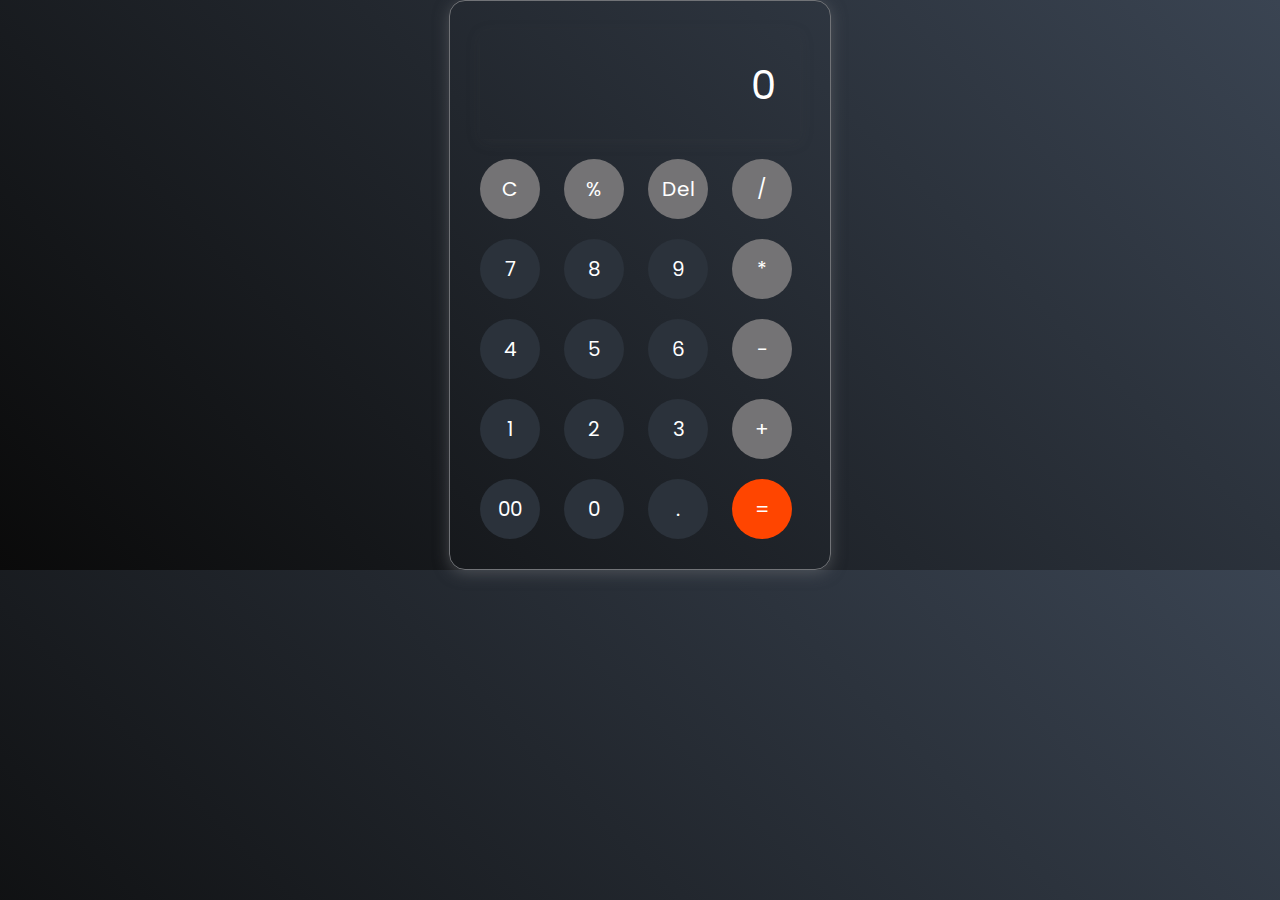
<file: calculator/index.html>
<!DOCTYPE html>
<html lang="en">
<head>
    <meta charset="UTF-8">
    <meta http-equiv="X-UA-Compatible" content="IE=edge">
    <meta name="viewport" content="width=device-width, initial-scale=1.0">
    <link rel="stylesheet" href="style.css">
    <title>Calculator</title>
</head>
<body>
    <div class="calculator">
        <input type="text"placeholder="0" id="inputBox">
        <div>
            <button class="operator">C</button>
            <button class="operator">%</button>
            <button class="operator">Del</button>
            <button class="operator">/</button>

        </div>
        <div>
            <button>7</button>
            <button>8</button>
            <button>9</button>
            <button class="operator">*</button>

        </div>
        <div>
            <button>4</button>
            <button>5</button>
            <button>6</button>
            <button class="operator">-</button>

        </div>
        <div>
            <button>1</button>
            <button>2</button>
            <button>3</button>
            <button class="operator">+</button>

        </div>
        <div>
            <button>00</button>
            <button>0</button>
            <button>.</button>
            <button class="equalbtn">=</button>

        </div>
    </div>
    <script src="script.js"></script>
</body>
</html>
</file>
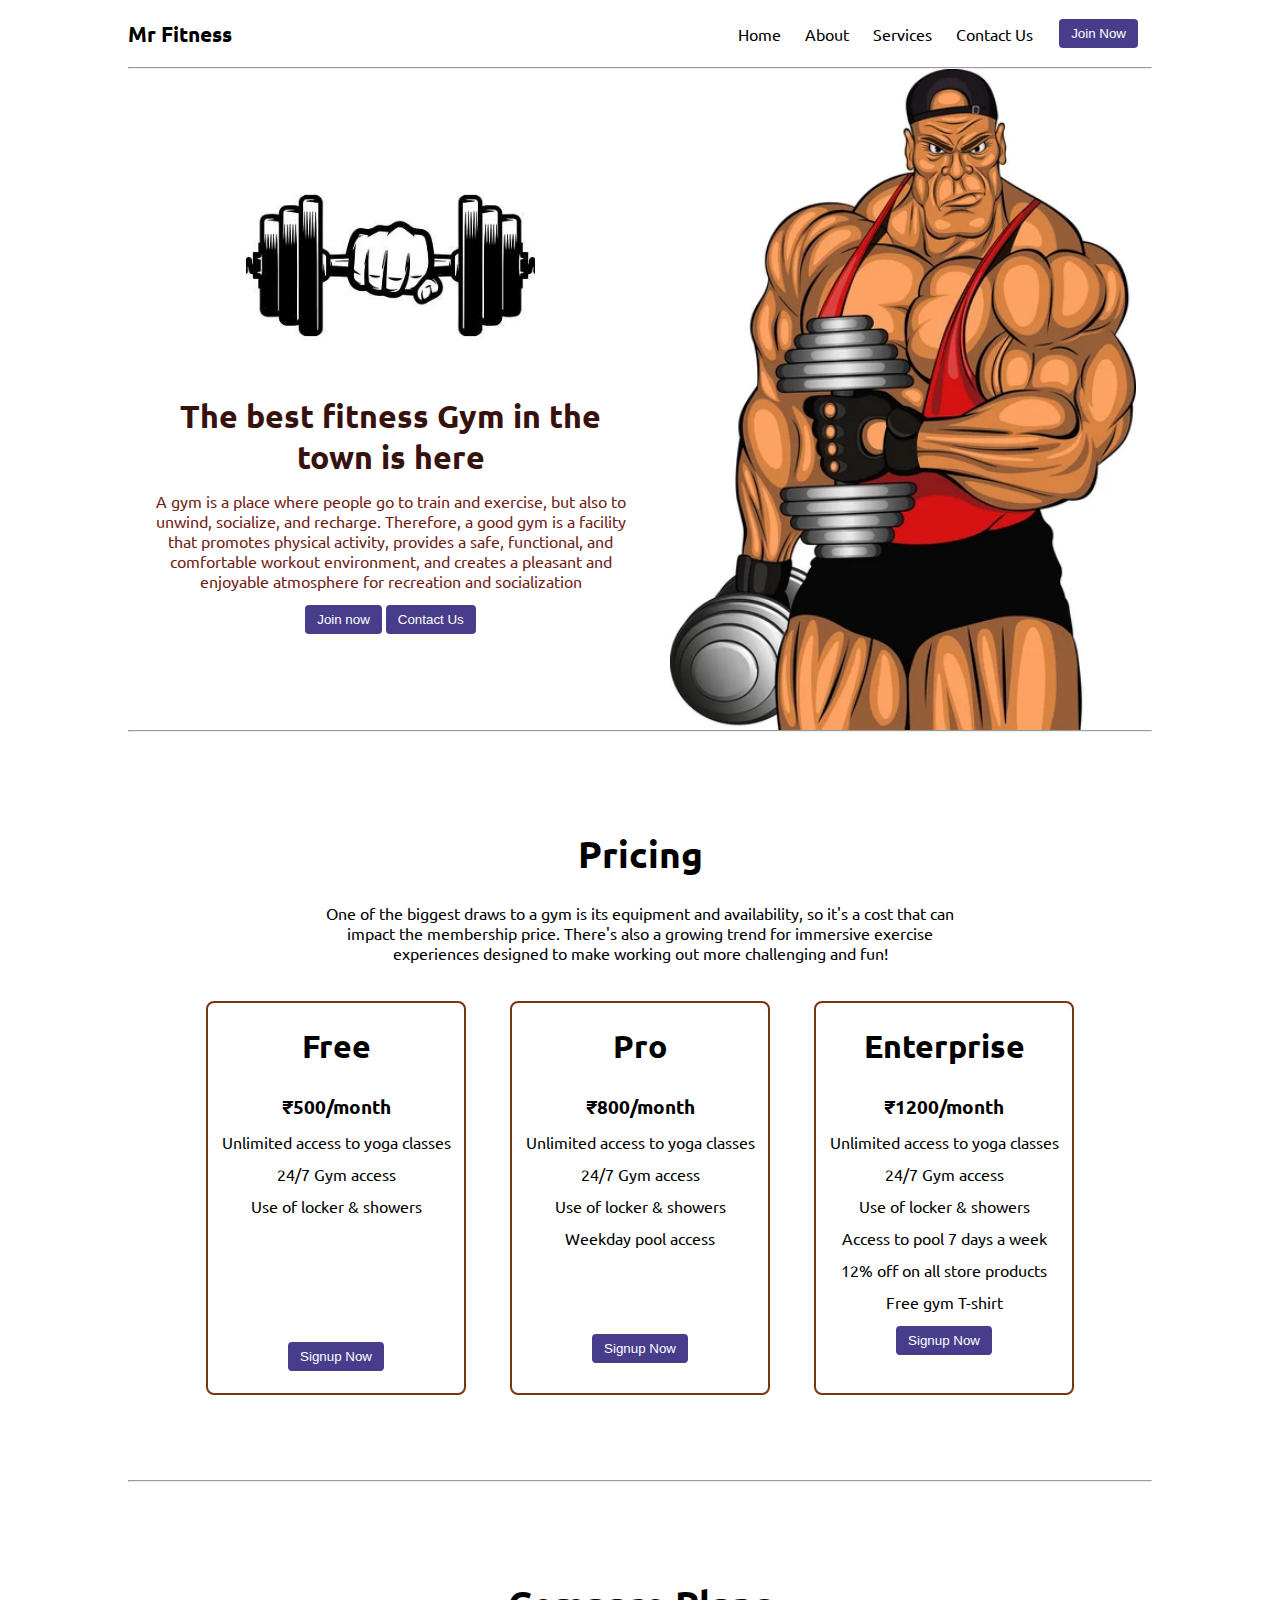
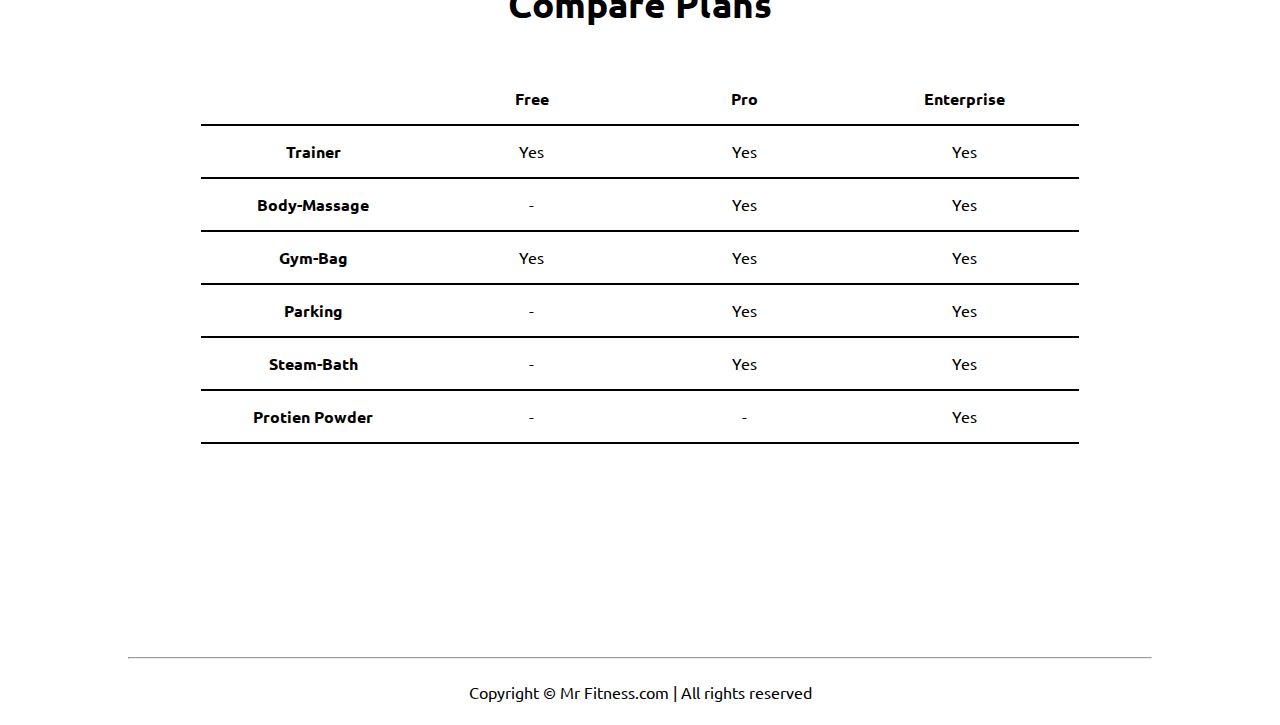
<file: landing page/index.html>
<!DOCTYPE html>
<html lang="en">

<head>
    <meta charset="UTF-8">
    <meta http-equiv="X-UA-Compatible" content="IE=edge">
    <meta name="viewport" content="width=device-width, initial-scale=1.0">
    <title>Mr Fitness - The best fitness gym in the town</title>
    <link rel="stylesheet" href="style.css">
        <link rel="stylesheet" href="utils.css">
</head>

<body class='overflow-x-hidden'>
    <div class="container mx-auto">
        <header>
            <nav class="flex justify-between">
                <div class="logo font-bold flex items-center text-blue">Mr Fitness</div>
                <ul class="navbar flex items-center">
                    <li>Home</li>
                    <li>About</li>
                    <li>Services</li>
                    <li>Contact Us</li>
                    <li><button class="btn">Join Now</button></li>
                </ul>
            </nav>
            <hr>
        </header>
        <main class="min-h-screen">
            <section class="section1">
                <div class="flex">
                    <div class="topleft flex flex-col justify-center px-2">
                        <div class=" text-center">
                            <img class="dumbellimg" src="dumbell.png" alt="">
                        </div>
                        <h1 class="my-1 text-center">The best fitness Gym in the town is here</h1>
                        <p class=" text-center">A gym is a place where people go to train and exercise, but also to unwind, socialize, and recharge. Therefore, a good gym is a facility that promotes physical activity, provides a safe, functional, and comfortable workout environment, and creates a pleasant and enjoyable atmosphere for recreation and socialization</p>
                            
                            <div class="buttons">
                                <button class="btn">Join now</button>
                                <button class="btn">Contact Us</button>
                            </div>
                    </div>
                    <div class="topright flex justify-center">
                        <img class="gymimg" src="gym-1.jpg" alt="">
                    </div>
                </div>
            </section>
            <hr>
            <section class="section2">
                <h1 class="text-center my-2">Pricing</h1>
                <p class="my-2">One of the biggest draws to a gym is its equipment and availability, so it's a cost that can impact the membership price. There's also a growing trend for immersive exercise experiences designed to make working out more challenging and fun!</p>
                <div class="boxes flex justify-center">
                    <div class="box">
                        <h2>Free</h2>
                        <ul>
                            <li class="highlighted">₹500/month</li>
                            <li>Unlimited access to yoga classes</li>
                            <li>24/7 Gym access</li>
                            <li>Use of locker & showers</li>
                            <br>
                            <br>
                            <br>
                            <br>
                            <br>
                            <li><button class="btn">Signup Now</button></li>
                        </ul>
                    </div>
                    <div class="box">
                        <h2>Pro</h2>
                        <ul>
                            <li class="highlighted">₹800/month</li>
                            <li>Unlimited access to yoga classes</li>
                            <li>24/7 Gym access</li>
                            <li>Use of locker & showers</li>
                            <li>Weekday pool access</li>
                            <br>
                            <br>
                            <br>
                            <li><button class="btn">Signup Now</button></li>
                        </ul>
                    </div>
                    <div class="box">
                        <h2>Enterprise</h2>
                        <ul>
                            <li class="highlighted">₹1200/month</li>
                            <li>Unlimited access to yoga classes</li>
                            <li>24/7 Gym access</li>
                            <li>Use of locker & showers</li>
                            <li>Access to pool 7 days a week</li>
                            <li>12% off on all store products</li>
                            <li>Free gym T-shirt</li>
                            <li><button class="btn">Signup Now</button></li>
                        </ul>
                    </div>

                </div>
            </section>
            <hr>
            <section class="section3">
                <h1 class="text-center my-2">Compare Plans</h1>
                <div class="container plantable">
                    <table class="table text-center">
                      <thead>
                        <tr>
                          <th></th><th>Free</th>
                          <th>Pro</th>
                          <th>Enterprise</th>
                        </tr>
                      </thead>
                      <tbody>
                        <tr>
                          <th scope="row" class="text-start">Trainer</th>
                          <td>Yes</svg></td>
                          <td>Yes</svg></td>
                          <td>Yes</svg></td>
                        </tr>
                        <tr>
                          <th scope="row" class="text-start">Body-Massage</th>
                          <td>-</td>
                          <td>Yes</svg></td>
                          <td>Yes</svg></td>
                        </tr>
                      </tbody>
              
                      <tbody>
                        <tr>
                          <th scope="row" class="text-start">Gym-Bag</th>
                          <td>Yes</svg></td>
                          <td>Yes</svg></td>
                          <td>Yes</svg></td>
                        </tr>
                        <tr>
                          <th scope="row" class="text-start">Parking</th>
                          <td>-</td>
                          <td>Yes</svg></td>
                          <td>Yes</svg></td>
                        </tr>
                        <tr>
                          <th scope="row" class="text-start">Steam-Bath</th>
                          <td>-</td>
                          <td>Yes</svg></td>
                          <td>Yes</svg></td>
                        </tr>
                        <tr>
                          <th scope="row" class="text-start">Protien Powder</th>
                          <td>-</td>
                          <td>-</td>
                          <td>Yes</svg></td>
                        </tr>
                      </tbody>
                    </table>
            </section>
            <hr>
        </main>
        <footer>
            Copyright &copy; Mr Fitness.com | All rights reserved
        </footer>

    </div>
</body>

</html>
</file>
<file: calculator/style.css>
@import url('https://fonts.googleapis.com/css2?family=Open+Sans:wght@300&family=Poppins:wght@400;700&family=Roboto:wght@300&display=swap');
*{
    margin: 0;
    padding: 0;
    box-sizing: border-box;
    font-family: 'Poppins', sans-serif
}
body{
    width: 100%;
    height: 100%;
    display: flex;
    justify-content: center;
    align-items: center;
    background: linear-gradient(45deg,#0a0a0a,#3a4452);
}

.calculator{
    border: 1px solid #717377;
    padding: 20px;
    border-radius: 16px;
    background: transparent;
    box-shadow: 0px 3px 15px rgba(113, 115, 119, 0.5);


}
input{
    width: 320px;
    border: none;
    padding: 24px;
    margin: 10px;
    background: transparent;
    box-shadow: 0px 3px 15px rgba(84, 84, 84, 0.1);
    font-size: 40px;
    text-align: right;
    cursor: pointer;
    color: #ffffff;
}
input::placeholder{
    color: #ffffff;

}

button{
    border: none;
    width: 60px;
    height: 60px;
    margin: 10px;
    border-radius: 50px;
    background: #2b323b;
    color: white;
    font-size: 20px;
    box-shadow: -8px -8px 15px rgba(255, 255, 255, a0.1);
    cursor: pointer;
}
.equalbtn{
    background: orangered;
}
.operator{
    background-color: #747375;
}
</file>
<file: landing page/style.css>
@import url('https://fonts.googleapis.com/css2?family=Ubuntu:wght@300&display=swap');

*{
    margin: 0;
    padding: 0;
    background-color: white;
}

.container{
    max-width: 80vw;
    font-family: 'Ubuntu', sans-serif;
}

.navbar{
    display: flex;
    height: 67px;
}
.navbar li{
    list-style: none;
    margin: 0 12px;
}

.topleft{
    width: 50%;
}

.topright{ 
    width: 50%;
}

.section1{
   max-height: 100vh; 
   color: #711e15;
}

.section1 h1{
    color: #37110d;
    font-size: 2rem;
}

.logo{
    font-size: 1.3rem;
}

.dumbellimg{
    width: 289px;

}

.topright .gymimg{
    width: 466px;
}

.section2{
    padding: 73px;
}

.section2 h1{
    font-size: 2.3rem;
}

.section2 p{
    padding: 0 8vw;
    text-align: center;
}

.box{
    padding: 8px 0;
    margin: 12px 22px;
    min-width: 20vw;
    border: 2px solid rgb(120, 54, 16);
    border-radius: 8px;
    text-align: center;
}

.box h2{
    font-size: 2rem;
    padding: 15px 0;
}

.highlighted{
    font-size: 1.2rem;
    font-weight: bolder;
}

.box ul{
    list-style-type: none;
}

.box ul li{
   margin: 12px 2px;
}

.plantable{
    display: flex;
    justify-content: center;
    align-items: center;
}

.section3 table{
    width: 100%;
    margin-bottom: 140px;
    margin-top: 20px;
    border-collapse: collapse;
}

.section3 table th{ 
    width: 23vw; 
    border-bottom: 2px solid black;
    padding: 15px 0;
} 

.section3 table td{   
    border-bottom: 2px solid black; 
} 
 

.section3 h1{
    font-size: 2.3rem;
}

.section3{
    padding: 73px;
}

footer{
    padding: 23px;
    text-align: center;
}
.buttons{
    display: flex;
    justify-content: center;
    align-items: center;
    margin: 12px;
}

.deal{
    font-size: 1.2rem;
    font-weight: bolder;
    margin: 12px 0;
}
</file>
<file: landing page/utils.css>
.min-h-screen{
    min-height: 100vh;
}

.bg-red{
    background-color: red;
}

.mx-auto{
    margin-left: auto;
    margin-right: auto;
}

.flex{
    display: flex;
}

.items-center{
    align-items: center;
}

.justify-between{
    justify-content: space-between;
}

.justify-center{
    justify-content: center;
}

.flex-col{
    flex-direction: column;
}

.font-bold{
    font-weight: bolder;
}

.my-1{
    margin-top: 13px;
    margin-bottom: 13px;
}

.my-2{
    margin-top: 26px;
    margin-bottom: 26px;
}

.px-2{
    padding-left: 13px;
    padding-right: 13px;
}

.text-blue{
    color: black;
}

.btn{
    padding:7px 12px;
    border: 2px solid white;
    border-radius: 6px;
    cursor: pointer;
    color: white;
    background-color: darkslateblue;
}

.overflow-x-hidden{
    overflow-x: hidden;
}

.text-center{
    text-align: center;
}
</file>
